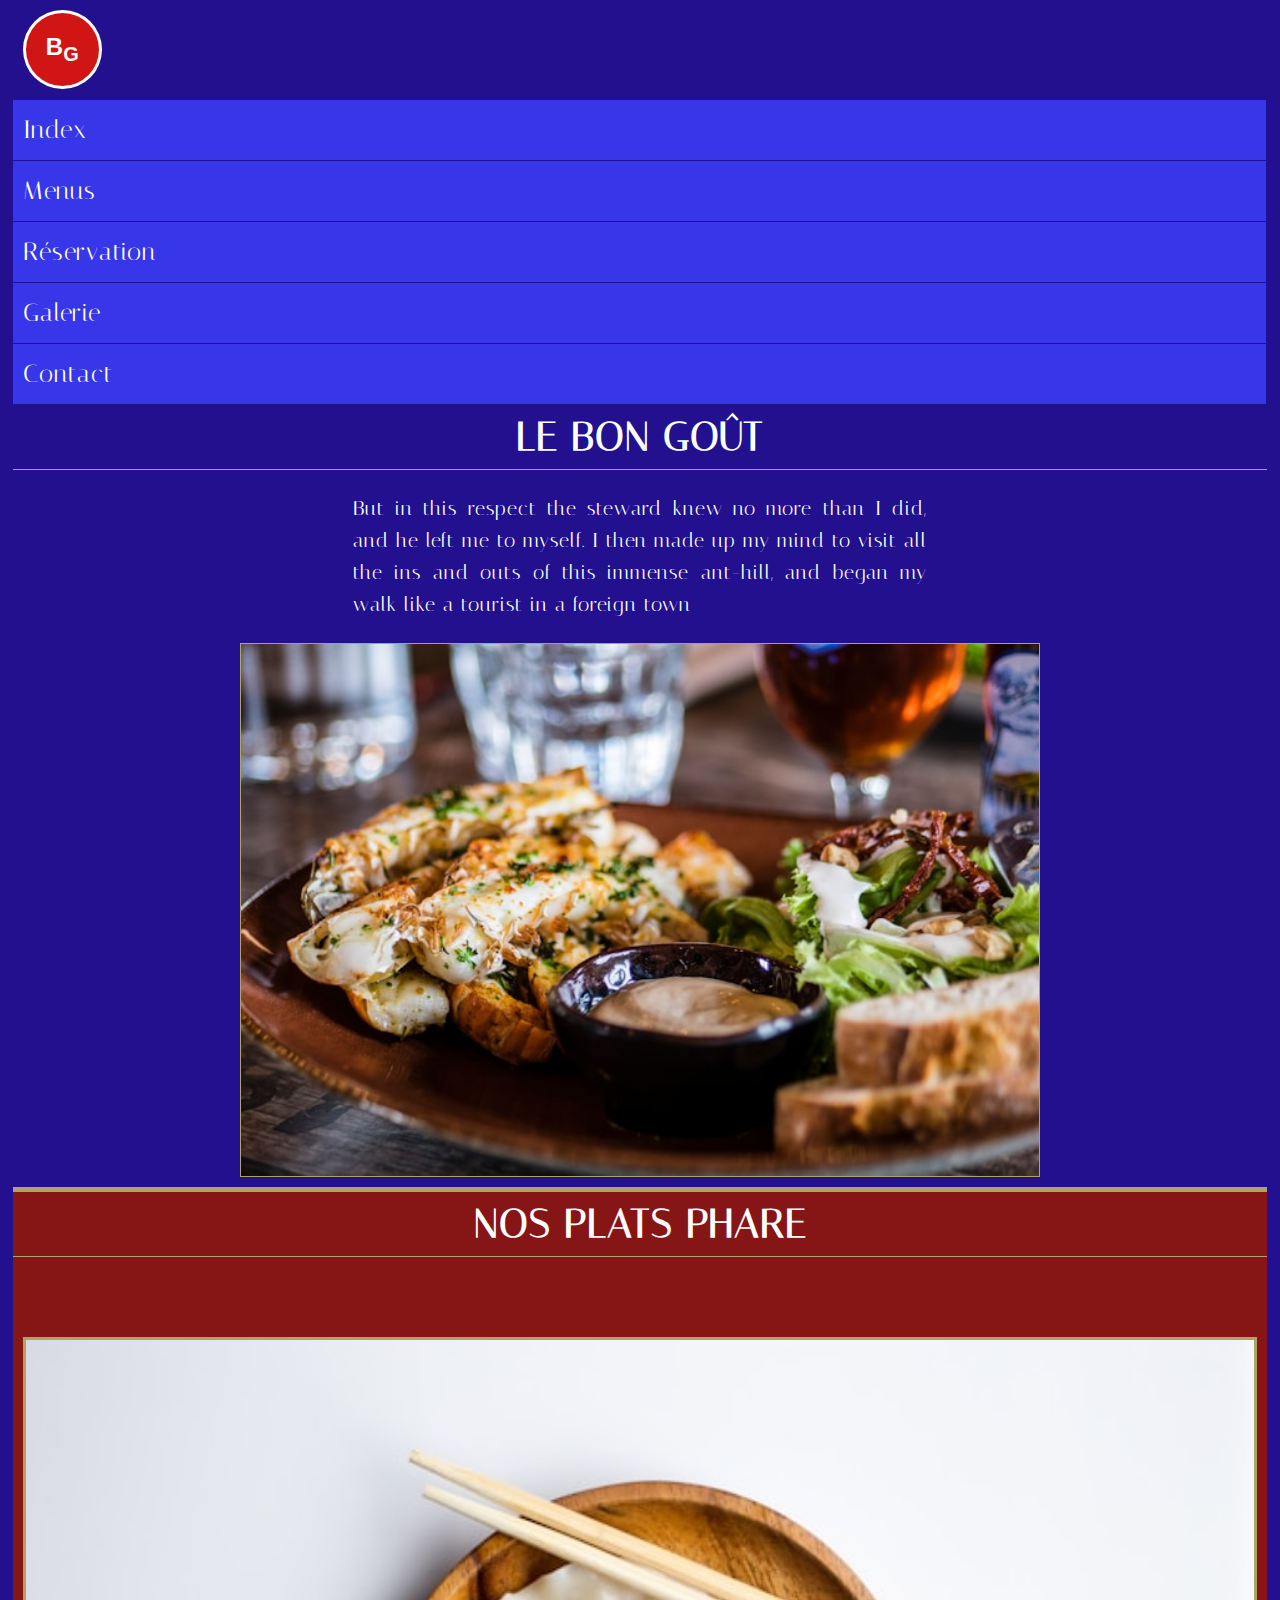
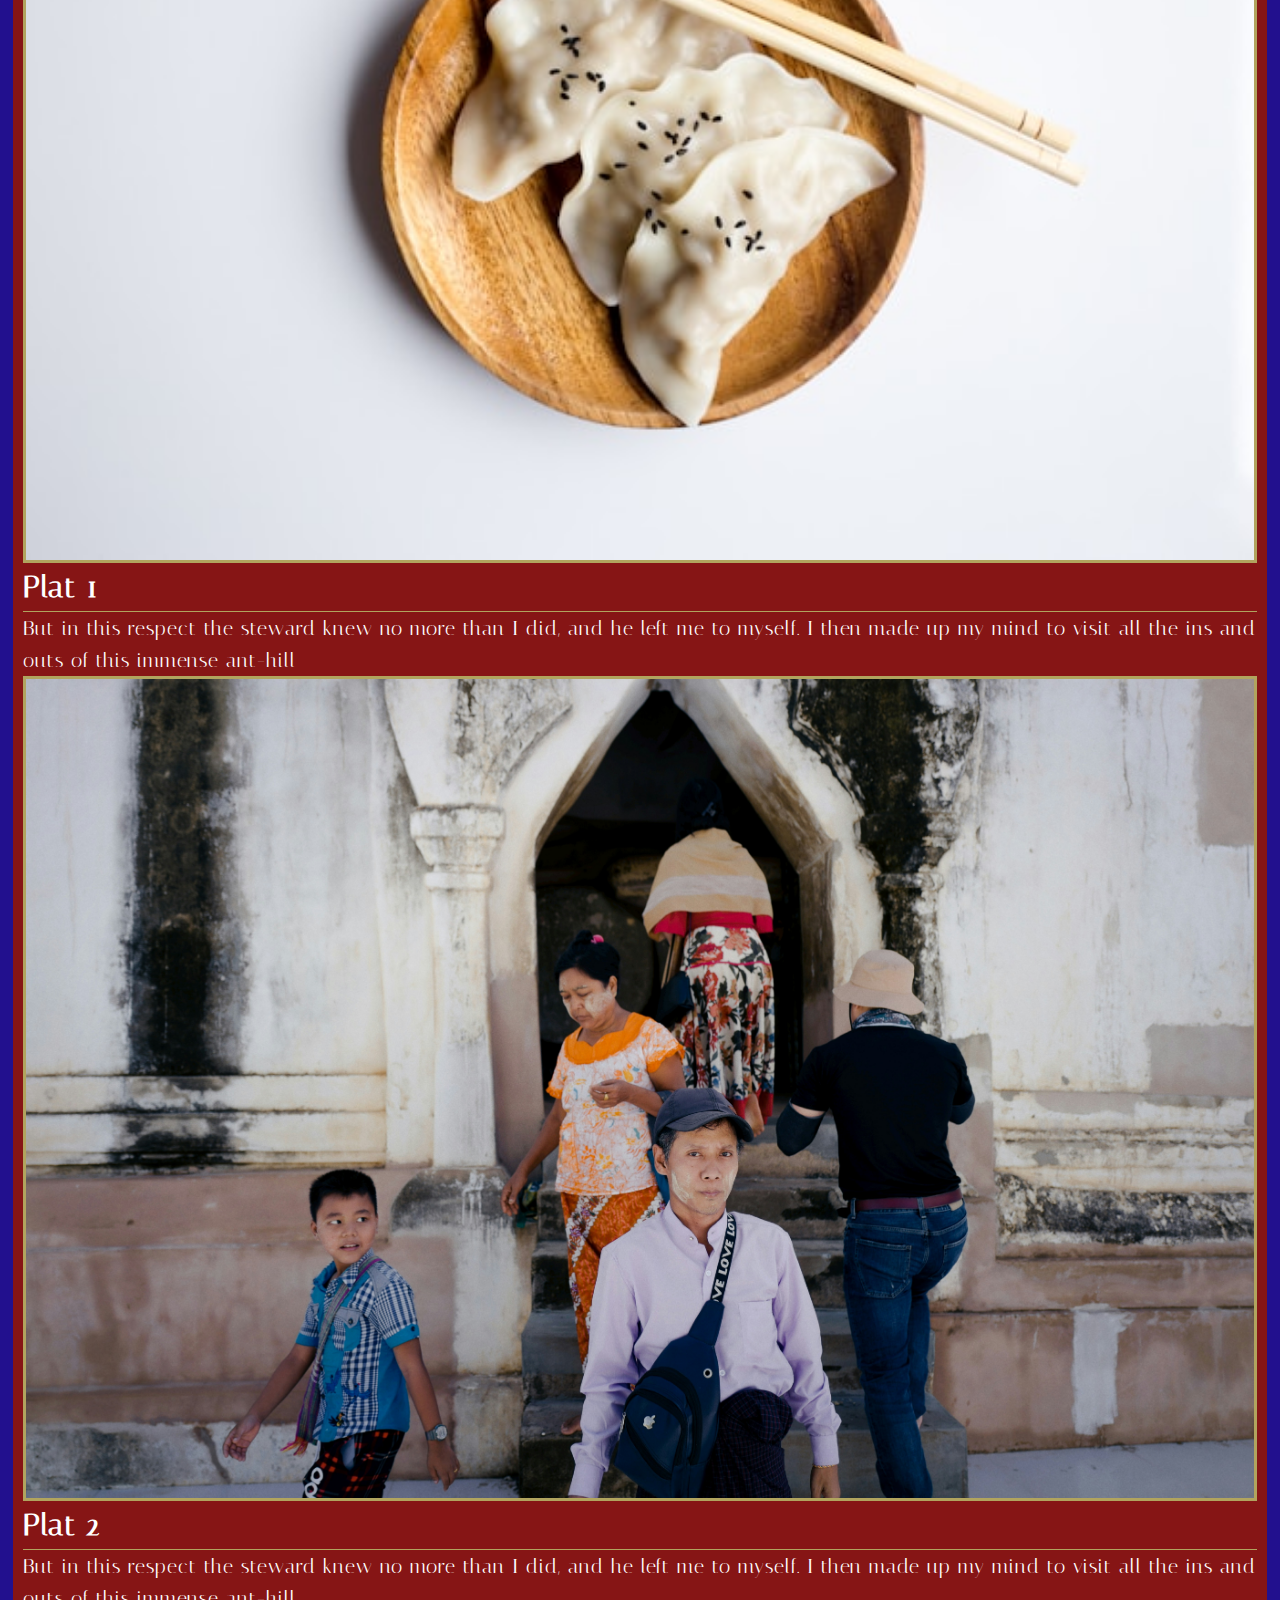
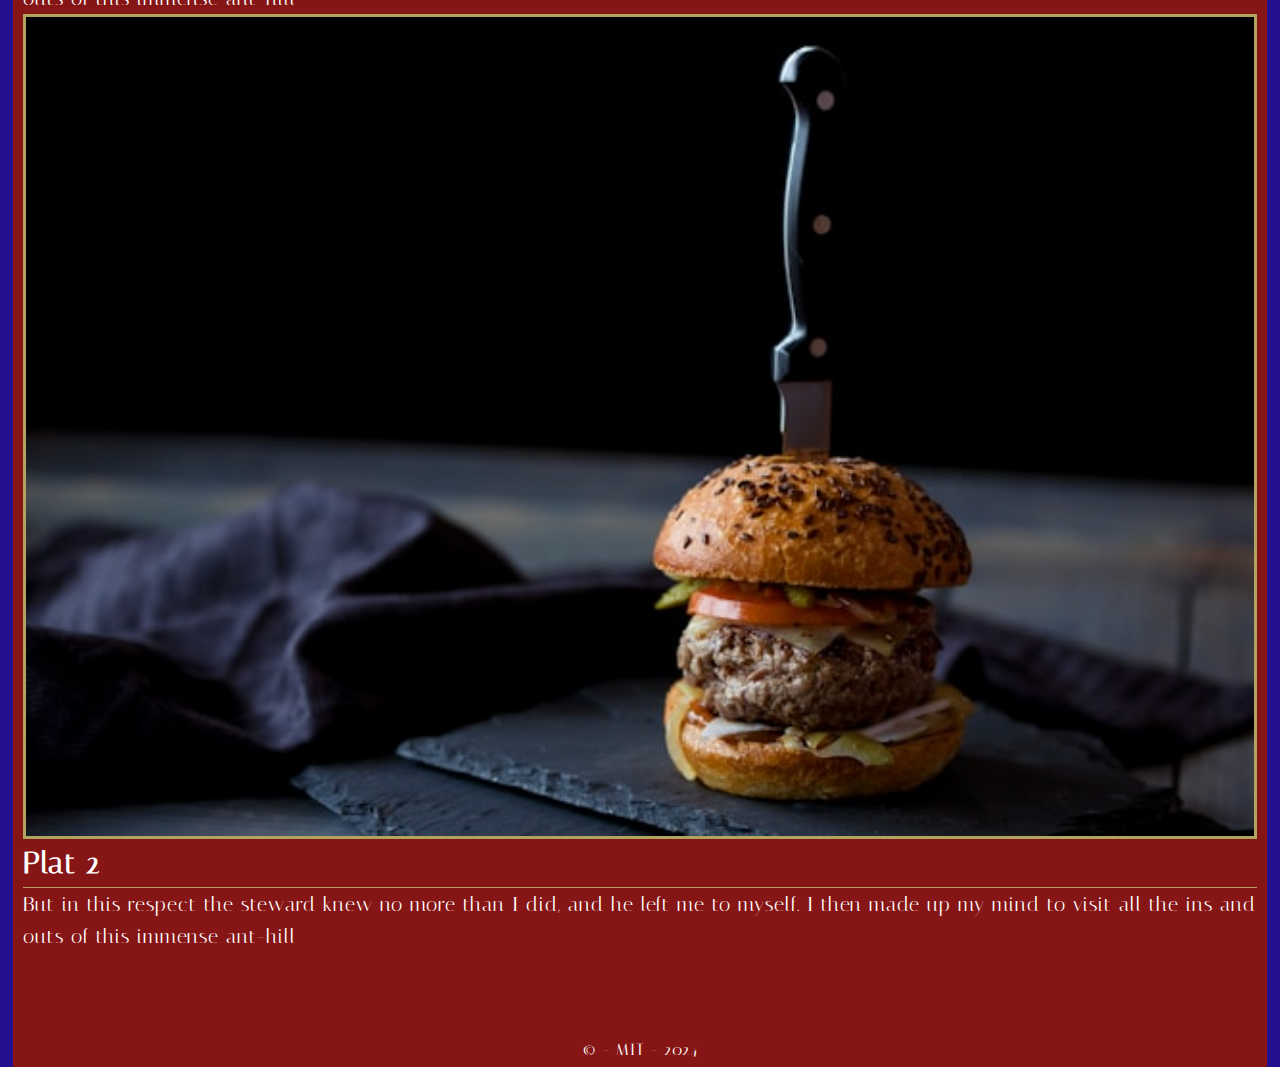
<file: index.html>
<!DOCTYPE html>
<html lang="fr">
    <!-- les balises d'entete -->
<head>
    <meta charset="UTF-8">
    <meta name="viewport" content="width=device-width, initial-scale=1.0">
    <meta name="description" content="Ce site est dedié à la cuisine du monde...">
    <title>
        Projet restaurant | Le bon gout
    </title>
    <link rel="shortcut icon" href="./favicon/favicon.ico" type="image/x-icon">
    <link rel="apple-touch-icon" sizes="180x180" href="./favicon/apple-touch-icon.png">
    <link rel="icon" type="image/png" sizes="32x32" href="./favicon/favicon-32x32.png">
    <link rel="icon" type="image/png" sizes="16x16" href="./favicon/favicon-16x16.png">
    <link rel="manifest" href="./favicon/site.webmanifest">
    <link rel="stylesheet" href="./css/main.css">
</head>
    <!-- end head -->
<body>
    <!-- corps du document -->
    
        <nav>
            <ul>
                <li>
                    <button 
                    type="button" 
                    aria-label="logo">
                    B<sub>G</sub>
                    </button>
                </li>
                <li><a href="#">index</a></li>
                <li>
                    <a href="#main-menu">
                        menus
                    </a>
                </li>
                <li><a href="commande.html">réservation</a></li>
                <li><a href="#">galerie</a></li>
                <li><a href="#">contact</a></li>
            </ul>
        </nav>

    <header>
    
        <h1>
            Le bon goût
        </h1>
        <p>
            But in this respect the steward knew no more than I did, and he left me to myself. I then made up my mind to visit all the ins and outs of this immense ant-hill, 
            and began my walk like a tourist in a foreign town
        </p>

        <img src="./asset/plat_01.jpg" alt="cover" loading="lazy">
    
    </header>

    <main> <!-- zone principale -->
      <section id="main-menu"> <!-- section 1 -->
        <h2>Nos plats phare</h2>
        <ul>
            <li>
                <figure>
                    <img src="./asset/plat_02.jpg" alt="plat du jour"><!--
                    --><figcaption>
                        <h3>Plat 1</h3>
                        <p>
                            But in this respect the steward knew no more than I did, and he left me to myself. I then made up my mind to visit
                             all the ins and outs of this immense ant-hill
                        </p>
                    </figcaption>
                </figure>
            </li>

            <li>
                <figure>
                    <img src="./asset/plat_03.jpg" alt="plat proposé"><!--
                    --><figcaption>
                        <h3>Plat 2</h3>
                        <p>
                            But in this respect the steward knew no more than I did, and he left me to myself. 
                            I then made up my mind to visit all the ins and outs of this immense ant-hill
                        </p>
                    </figcaption>
                </figure>
            </li>

            <li>
                <figure>
                    <img src="./asset/plat_burger.jpg" alt="Plat burger maison"><!--
                    --><figcaption>
                        <h3>Plat 2</h3>
                        <p>
                            But in this respect the steward knew no more than I did, and he left me to myself. 
                            I then made up my mind to visit all the ins and outs of this immense ant-hill
                        </p>
                    </figcaption>
                </figure>
            </li>
        </ul>

      </section>
    </main>
    <footer>
        <p>
            &copy; - MIT - 
            <time 
                datetime="2024-01-01">
                2024
            </time>
        </p>
    </footer>
    <!-- <script src="script.js" defer></script> -->
</body>
</html>
</file>
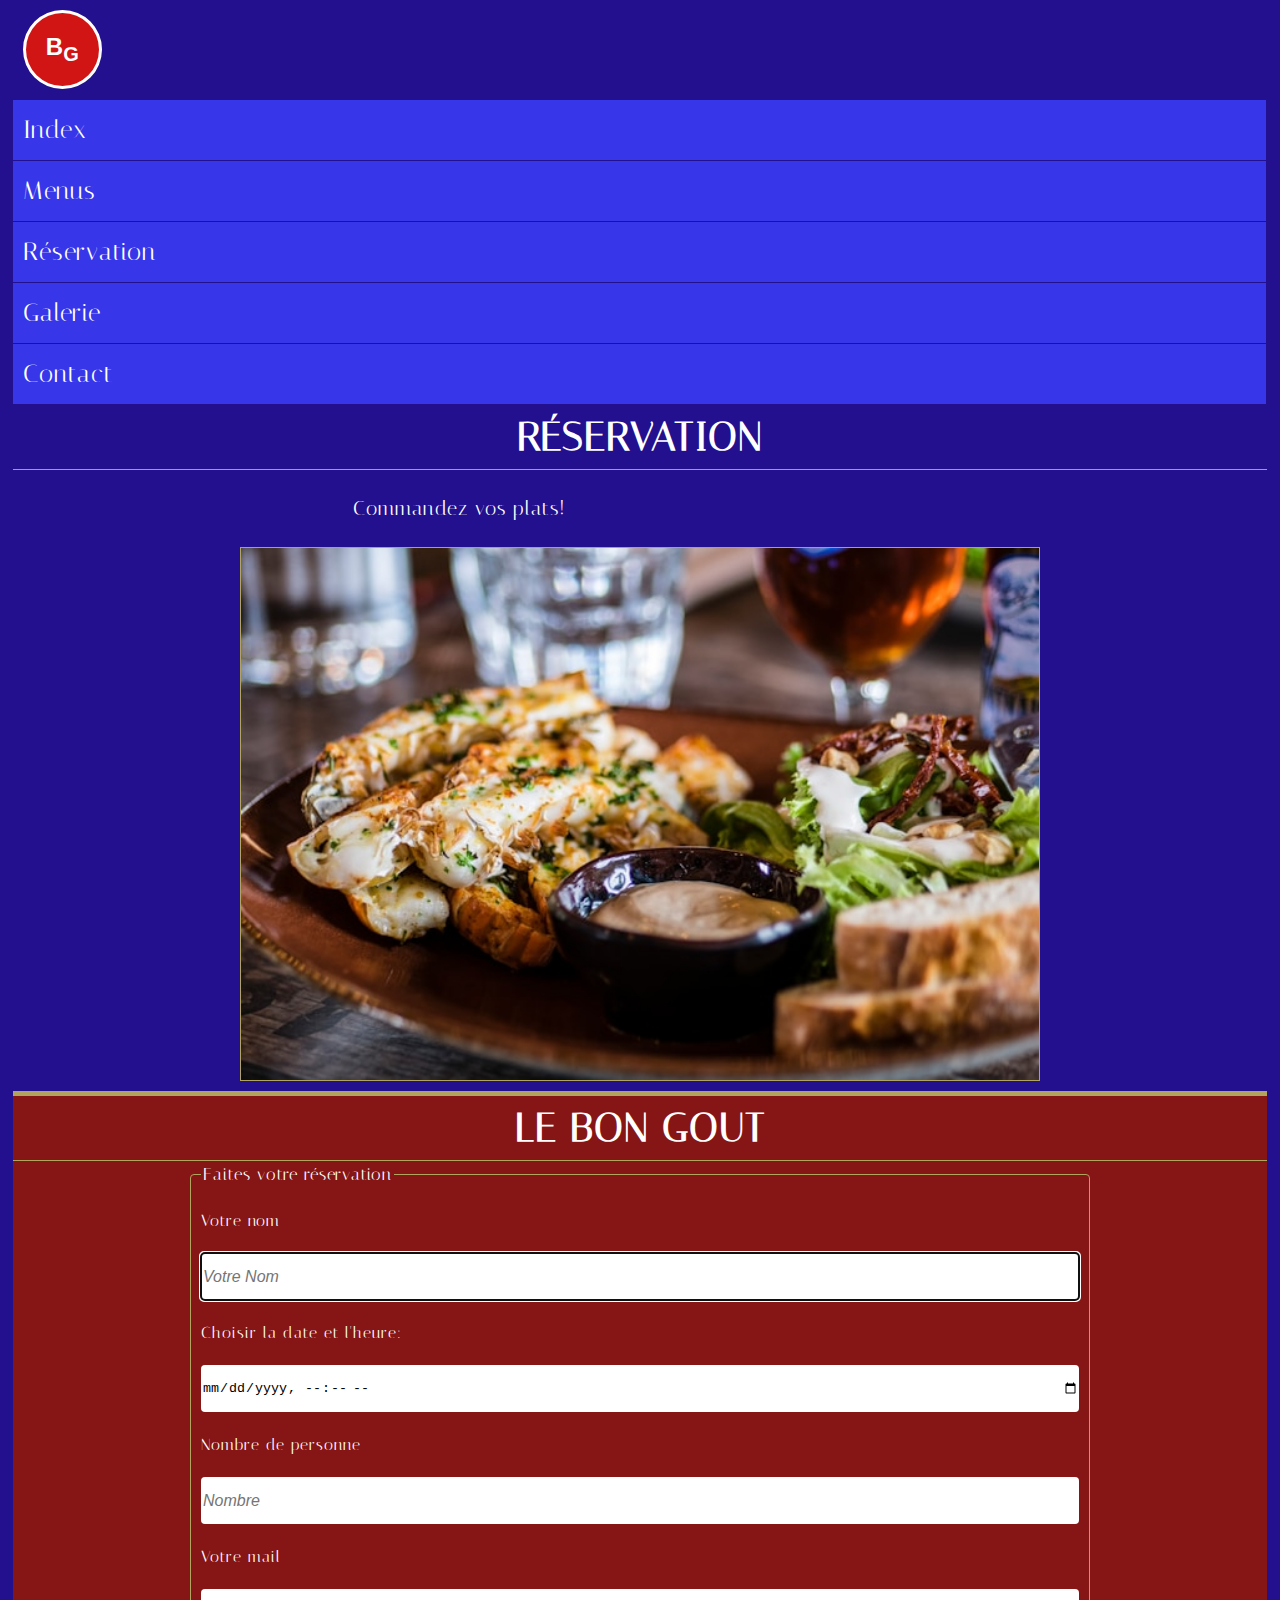
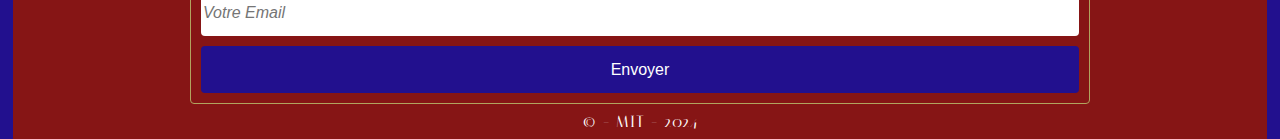
<file: commande.html>
<!DOCTYPE html>
<html lang="fr">
    <!-- les balises d'entete -->
<head>
    <meta charset="UTF-8">
    <meta name="viewport" content="width=device-width, initial-scale=1.0">
    <meta name="description" content="Ce site est dedié à la cuisine du monde...">
    <title>
        Projet restaurant | Le bon gout
    </title>
    <link rel="shortcut icon" href="./favicon/favicon.ico" type="image/x-icon">
    <link rel="apple-touch-icon" sizes="180x180" href="./favicon/apple-touch-icon.png">
    <link rel="icon" type="image/png" sizes="32x32" href="./favicon/favicon-32x32.png">
    <link rel="icon" type="image/png" sizes="16x16" href="./favicon/favicon-16x16.png">
    <link rel="manifest" href="./favicon/site.webmanifest">
    <link rel="stylesheet" href="./css/main.css">
</head>
    <!-- end head -->
<body>
    <!-- corps du document -->
    
        <nav>
            <ul>
                <li>
                    <button 
                    type="button" 
                    aria-label="logo">
                    B<sub>G</sub>
                    </button>
                </li>
                <li><a href="index.html">index</a></li>
                <li>
                    <a href="#">
                        menus
                    </a>
                </li>
                <li><a href="#">réservation</a></li>
                <li><a href="#">galerie</a></li>
                <li><a href="#">contact</a></li>
            </ul>
        </nav>

    <header>
    
        <h1>
            Réservation
        </h1>
        <p>
            Commandez vos plats!
        </p>

        <img src="./asset/plat_01.jpg" alt="cover" loading="lazy">
    
    </header>

    <main> <!-- zone principale -->
      <section class="form-primary"> <!-- section 1 -->
        <h2>Le bon gout</h2>
        <fieldset>
            <legend>
                Faites votre réservation
            </legend>
           
            <form action="commande.html" method="get">
                <label for="first-name">Votre nom</label>
                <input 
                    type="text" 
                    name="first-name"
                    id="first-name" 
                    placeholder="Votre nom" 
                    required 
                    aria-required="true"
                    autofocus
                >

                <!-- date & heure -->
                <label for="meeting-time">Choisir la date et l'heure:</label>
                <input type="datetime-local" name="date" id="meeting-time">

                <label for="nombre">Nombre de personne</label>
                <input type="number" name="nombre" id="nombre" 
                    min="1" 
                    max="10" 
                    placeholder="nombre" 
                    required 
                    aria-required="true">

                <label for="email">Votre mail</label>
                <input type="email" id="email" name="email" 
                    placeholder="Votre email"
                    required 
                    aria-required="true"
                >

                <input type="submit" value="Envoyer">
            </form>

        </fieldset>

      </section>
    </main>
    <footer>
        <p>
            &copy; - MIT - 
            <time 
                datetime="2024-01-01">
                2024
            </time>
        </p>
    </footer>
    <!-- <script src="script.js" defer></script> -->
</body>
</html>
</file>
<file: css/main.css>
@import url(./reset.css);
/* theme css */

:root{ /* initialiser les variables pour la palette couleur */
    --blue-primary: #22108e;
    --red-primary: #861515;
    --red-secondary: #d11515;
    --gold-primary: #b1a45e;
    --white-primary: #ffffff;

}
header > h1, section h2, figcaption h3{
    color: var(--gold-primary);
}

figure figcaption p{
    color: var(--blue-primary);
}

/*navigation */
nav ul{
    display: flex;
    flex-direction: row;
    align-items: center;
}
nav, header{
    background-color: var(--blue-primary);
    
}
nav ul li{
    padding: 1rem;
    width: max-content;
    margin-right: .1rem;
}
nav ul li:first-child{
    background: transparent;
  
}
nav ul li button{
    background-color: var(--red-secondary);
    padding: 2rem;
    color: var(--white-primary);
    /* clip-path: circle(50%); */
    border-radius: 50%;
    border: solid .3rem var(--white-primary);
    font-size: x-large;
    font-weight: bolder;
}

nav ul li img{
    border: solid .5rem var(--white-primary);
    border-radius: 50%;
    background: #000;
}
nav ul li a{
    display: block;
    font-size: 2.5rem;
    text-transform: capitalize;
    color: var(--white-primary);
}
/* 
    header 
*/
header h1, section h2{
    font-size: 5rem;
    text-transform: uppercase;
    width: max-content;
    margin: 0 auto;
    border-bottom: solid .1rem var(--gold-primary);
    color: var(--white-primary);
}
header{
    text-align: center;
    padding-bottom: 1rem;
    border-bottom: solid .5rem var(--gold-primary);
    height: 100svh;
}
header p{
    text-align: center;
    color: var(--white-primary);
    max-width: 60rem;
    margin: 1rem auto;
    font-size: 2rem;
}

header img{
    border: solid .1rem var(--gold-primary);
    max-width: 80rem;
}
section{
    background-color: var(--red-primary);
}

section ul, section ul.gallery-primary{
    display: grid;
    grid-template-columns: repeat(3, 1fr);
}
section ul.gallery-primary{
    grid-template-columns: repeat(2, 1fr);
}

section ul{
    padding: 8rem 1rem;
}
section ul li figure figcaption, :is(img){
    display: inline-block;
    width: calc(100% / 2 - .8rem);
    vertical-align: middle;

}
section ul li figure img{
    border: solid .3rem var(--gold-primary);
    margin-right: .8rem;
}
section ul li figure  figcaption h3{
    font-size: 3.0rem;
    color: var(--white-primary);
    border-bottom: solid .1rem var(--gold-primary);
}
section ul li figure  figcaption p{
    font-size: 2rem;
    color: var(--white-primary);
    text-overflow: ellipsis;
}
.form-primary fieldset{
    max-width: 90rem;
    margin: 0 auto;
    background-color: var(--red-primary);
}
.form-primary fieldset{
    padding: 1rem;
    border-radius: .4rem;
    border: solid .1rem var(--gold-primary);
}
.form-primary fieldset legend{
    color: var(--white-primary);
    font-size: 1.7rem;
}
.form-primary form input, :is(label){
    display: block;
    margin-bottom: 1rem;
    width: 100%;
    border: 0;
    line-height: 4.5rem;
}
.form-primary form input{
    border-radius: .4rem;
}
.form-primary form input[type="submit"]{
    margin: 0;
    font-size: inherit;
    display: block;
    margin: 0 auto;
    width: 10vw;
    background-color: var(--blue-primary);
    color: var(--white-primary);
    cursor: pointer;
}

.form-primary form [placeholder]{
    color: #333;
    font-size: inherit;
    text-transform: capitalize;
    font-style: italic;
}
.form-primary form label{
    color: var(--white-primary);
}
footer *{
    line-height: 3.5rem;
    text-align: center;
    background-color: var(--red-primary);
    color: var(--white-primary);
    
}


/* dispositif mobile */
@media screen and (max-width: 80rem){
    body{
        margin: 0 1%;
        background-color: var(--blue-primary);
    }
    header{

        height: auto;
    }
    nav ul{
       /*  display: flex;
        flex-direction: row;
        align-items: center; */
        display: block;
        width: auto;
    }
    nav ul li{
        background-color: #3737e9;
        display: block;
        width: auto;
        margin-bottom: .1rem;
    }

    header p{
        width: auto;
        text-align: justify;
        padding: 1%;
    }
    header img{
        display: inline-block;
        width: 100%;
    }
    section ul{
        display: block;
        
    }
    section ul li figure figcaption, :is(img){
        display: block;
        width: calc(100% / 1);
   
    
    }
    header h1, section h2{
     
        width: auto;
        text-align: center;
      
    }
    header h1, section h2{
        font-size: 4rem;
    }
    .form-primary fieldset{
        width: auto;
 
    }
    .form-primary form input[type="submit"]{
        display: initial;
        width: 100%;
    
    }

}
</file>
